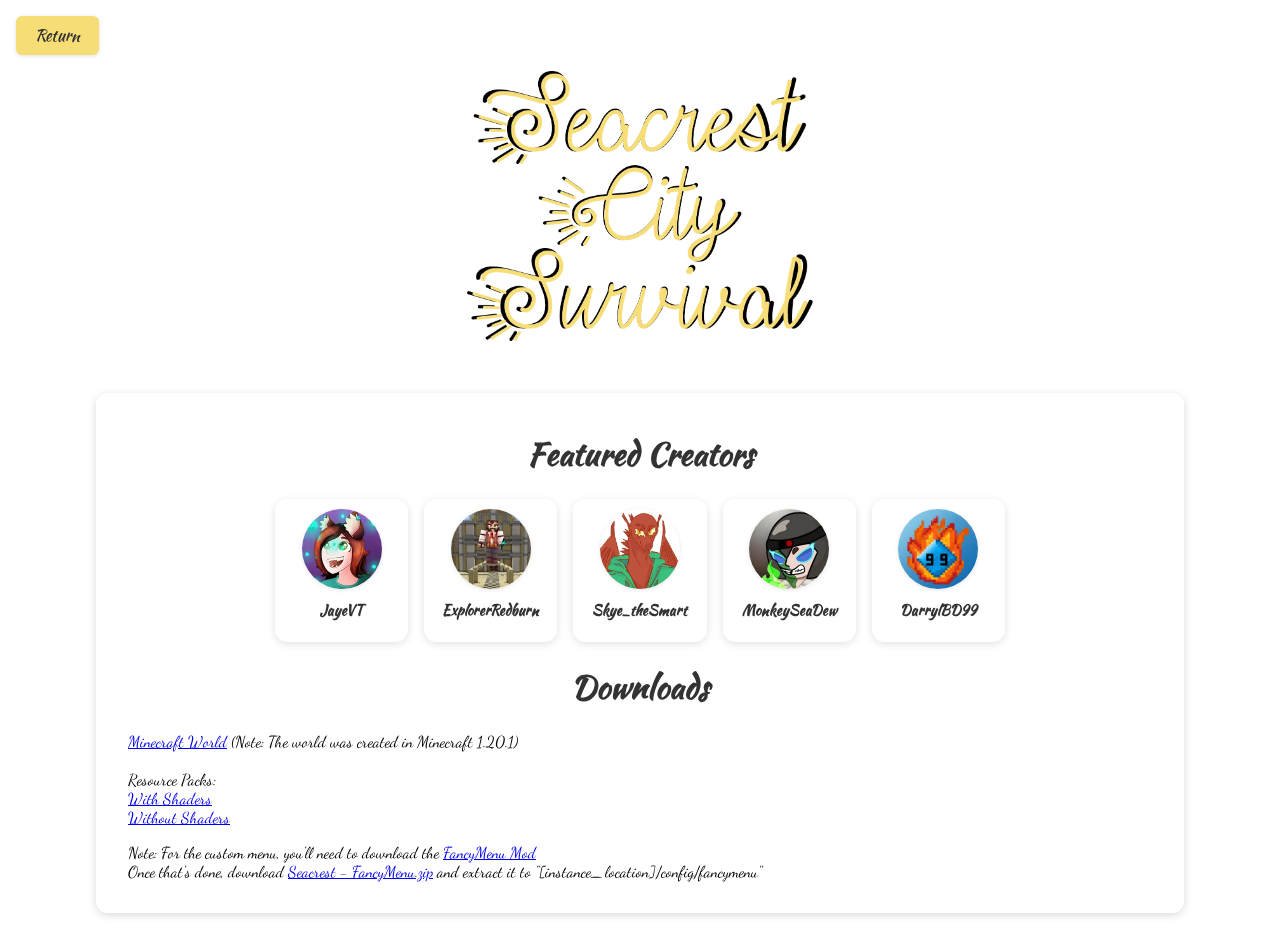
<file: seacrest.html>
<!DOCTYPE html>
<html lang="en">
    <head>
        <meta charset="UTF-8">
        <meta name="viewport" content="width=device-width, initial-scale=1.0">
        <meta http-equiv="Pragma" content="no-cache">
        <meta http-equiv="Expires" content="-1">
        <title>BiomeCrest SMP - Seacrest</title>
        <link rel="stylesheet" href="css/style.css">
        <link rel="stylesheet" href="css/seacrest.css">
        <link rel="icon" href="assets/01_seacrest/icon.png" type="image/x-icon">
        <script src="https://ajax.googleapis.com/ajax/libs/jquery/3.7.1/jquery.min.js"></script>
        <script type="text/javascript" src="js/video_background.js"></script>
    </head>
    <body>
        <button class="back-button" onclick="window.location.href='./'">Return</button>
        <video muted loop playsinline class="panorama" autoplay>
            <source src="assets/01_seacrest/panaroma.mp4" type="video/mp4">
            Your browser does not support HTML5 video.
        </video>
        <section class="title">
            <img src="assets/01_seacrest/title.webp" alt="Title"/>
        </section> 
        <div class="panel">
            <h1>Featured Creators</h1>
            <div class="creators">
                <div class="creator-card" onclick="window.open('https://www.youtube.com/@JayeVT', '_blank')">
                    <img class="creator-avatar" src="assets/creators/JayeVT.webp" alt="JayeVT Channel Icon">
                    <h2>JayeVT</h2>
                </div>
                <div class="creator-card" onclick="window.open('https://www.youtube.com/playlist?list=PLtNu-OCsmE79DpQFFzeoeZoB37iuapqbW', '_blank')">
                    <img class="creator-avatar" src="assets/creators/ExplorerRedburn.webp" alt="ExplorerRedburn Channel Icon">
                    <h2>ExplorerRedburn</h2>
                </div>
                <div class="creator-card" onclick="window.open('https://www.youtube.com/playlist?list=PL_lVU7NqbCTjindVJqSaMVU639Ufd83Sv', '_blank')">
                    <img class="creator-avatar" src="assets/creators/Skye_theSmart.webp" alt="SkyetheSmart Channel Icon">
                    <h2>Skye_theSmart</h2>
                </div>
                <div class="creator-card" onclick="window.open('https://www.youtube.com/playlist?list=PLcylGSla2EVCILLGu6Db5LvBxo1pw66lN', '_blank')">
                    <img class="creator-avatar" src="assets/creators/MonkeySeaDew.webp" alt="MonkeySeaDew Channel Icon">
                    <h2>MonkeySeaDew</h2>
                </div>
                <div class="creator-card" onclick="window.open('https://www.youtube.com/playlist?list=PLih18tXBUpEzpha--3mkmYb95U726d3zJ', '_blank')">
                    <img class="creator-avatar" src="assets/creators/DarrylBD99.webp" alt="DarrylBD99 Channel Icon">
                    <h2>DarrylBD99</h2>
                </div>
            </div>
            <h1>Downloads</h1>
            <p>
                <a href="https://www.mediafire.com/file/9n1x3wczwxusd0w" target="_blank">Minecraft World</a> (Note: The world was created in Minecraft 1.20.1)<br><br>
                Resource Packs:<br>
                <a href="https://www.mediafire.com/file/knlqk5z3ryp22p7" target="_blank">With Shaders</a><br>
                <a href="https://www.mediafire.com/file/ocdzzr6rv5o0hkq" target="_blank">Without Shaders</a><br>
            </p>
            <p>
            Note: For the custom menu, you'll need to download the <a href="https://modrinth.com/mod/fancymenu">FancyMenu Mod</a><br>
            Once that's done, download <a href="https://www.mediafire.com/file/ydawkmgfe8jly68">Seacrest - FancyMenu.zip</a> and extract it to "[instance_location]/config/fancymenu"</p>
    </body>
</html>
</file>
<file: css/style.css>
body {
    margin: 0px;
    padding: 0px;
}

.panorama {
    position: fixed;
    top: 0;
    min-width: 100dvw; 
    min-height: 100dvh;
    z-index: -1;
    left: 50%;
    transform: translate(-50%, 0);
}

.panel, .info-panel {
    background: rgba(255, 255, 255, 0.7);
    box-shadow: 0 2px 8px rgba(0,0,0,0.15);
    border-radius: 12px;
    padding: 1rem 2rem;
    backdrop-filter: blur(8px);
    width: 80dvw;
    margin: 1em auto;
}

.panel h1 {
    font-size: 2rem;
    color: #333;
    text-align: center;
}

.card-slider {
    display: flex;
    overflow-x: auto;
    gap: 1.5rem;
    padding: 2rem 0;
    scroll-snap-type: x mandatory;
    scrollbar-width: thin;
    scrollbar-color: #bbb #eee;
}

.card-slider::-webkit-scrollbar {
    height: 8px;
}

.card-slider::-webkit-scrollbar-thumb {
    background: #bbb;
    border-radius: 4px;
}

.card-slider::-webkit-scrollbar-track {
    background: #eee;
    border-radius: 4px;
}

.card-slider .card {
    flex: 0 0 20em;
    background: #fff;
    border-radius: 10px;
    box-shadow: 0 2px 8px rgba(0,0,0,0.12);
    padding: 1.5rem;
    scroll-snap-align: start;
    transition: transform 0.2s;
}

.card-slider .card:hover {
    transform: translateY(-6px) scale(1.03);
    box-shadow: 0 6px 16px rgba(0,0,0,0.18);
}

.card-slider .card:active {
    transform: translateY(-2px);
    box-shadow: 0 4px 12px rgba(0,0,0,0.15);
}

.card-slider .card img {
    width: 100%;
    border-radius: 8px;
    margin-bottom: 1rem;
    object-fit: cover;
    height: 12em;
}

.card-slider .card h2 {
    font-size: 1.25rem;
    margin: 0.5rem 0;
    color: #222;
}

.card-slider .card p {
    font-size: 1rem;
    color: #555;
    margin-bottom: 0;
}

.cards-wrapper {
    display: flex;
    justify-content: center;
    align-items: center;
    padding: 2rem 0;
    gap: 1.5rem;
    width: 100%;
}

.slider-btn {
    background: #f7dd76;
    color: black;
    border: none;
    padding: 0.5rem 1rem;
    border-radius: 4px;
    cursor: pointer;
    transition: background 0.3s ease, transform 0.2s ease;
}

.slider-btn:hover {
    background: #f0c14b;
    transform: translateY(-6px);
}

.slider-btn:disabled {
    background: #ccc;
    cursor: not-allowed;
}

.slider-btn:disabled:hover {
    background: #ccc;
    transform: translateY(0px);
}

.slider-btn:active {
    background: #e6c34a;
    transform: translateY(-2px);
}
</file>
<file: css/seacrest.css>
@import url('https://fonts.googleapis.com/css2?family=Dancing+Script:wght@400..700&display=swap');
@import url('https://fonts.googleapis.com/css2?family=Kaushan+Script&display=swap');

body {
    font-family: "Dancing Script", cursive;
}

.title {
    align-content: center;
    text-align: center;
    width: 100%;
    overflow: hidden;
}

.title img {
    height: 30vh;
    width: auto;
    margin: 2em auto;
}

.panel {
    background: rgba(255, 255, 255, 0.7);
    box-shadow: 0 2px 8px rgba(0,0,0,0.15);
    border-radius: 12px;
    padding: 1rem 2rem;
    backdrop-filter: blur(8px);
    width: 80dvw;
    margin: 1em auto;
}

.panel h1 {
    font-size: 2rem;
    color: #333;
    font-family: "Kaushan Script", cursive;
}

.back-button {
    display: inline-block;
    background: #f7dd76;
    color: #333;
    border: none;
    border-radius: 6px;
    padding: 0.5em 1.2em;
    font-size: 1rem;
    cursor: pointer;
    box-shadow: 0 1px 4px rgba(0,0,0,0.12);
    transition: background 0.2s, box-shadow 0.2s;
    text-decoration: none;
    position: relative;
    font-family: "Kaushan Script", cursive;
    top: 1em;
    left: 1em;
}

.back-button:hover,
.back-button:focus {
    background: #f0c14b;
    box-shadow: 0 2px 8px rgba(0,0,0,0.18);
}

.creators {
    display: flex;
    flex-wrap: wrap;
    gap: 1em;
    justify-content: center;
    margin: 1em 0;
}

.creator-card {
    background: rgba(255,255,255,0.85);
    border-radius: 1em;
    box-shadow: 0 2px 8px rgba(0,0,0,0.12);
    padding: 0.8em 1.2em;
    min-width: 8em;
    text-align: center;
    transition: box-shadow 0.2s, transform 0.2s;
    font-size: 0.8em;
    cursor: pointer;
}

.creator-card:hover {
    box-shadow: 0 4px 16px rgba(0,0,0,0.18);
    transform: translateY(-8px);
}

.creator-card:active {
    box-shadow: 0 1px 4px rgba(0,0,0,0.10);
    transform: translateY(2px);
}

.creator-avatar {
    width: 80px;
    height: 80px;
    border-radius: 50%;
    object-fit: cover;
    box-shadow: 0 1px 4px rgba(0,0,0,0.10);
}

.creator-card h2 {
    font-size: 1.1em;
    margin-top: 0.5em;
    color: #333;
    font-family: "Kaushan Script", cursive;
}

@media screen and (orientation:portrait) {
    .title img {
        height: auto;
        width: 40vw;
    }
}
</file>
